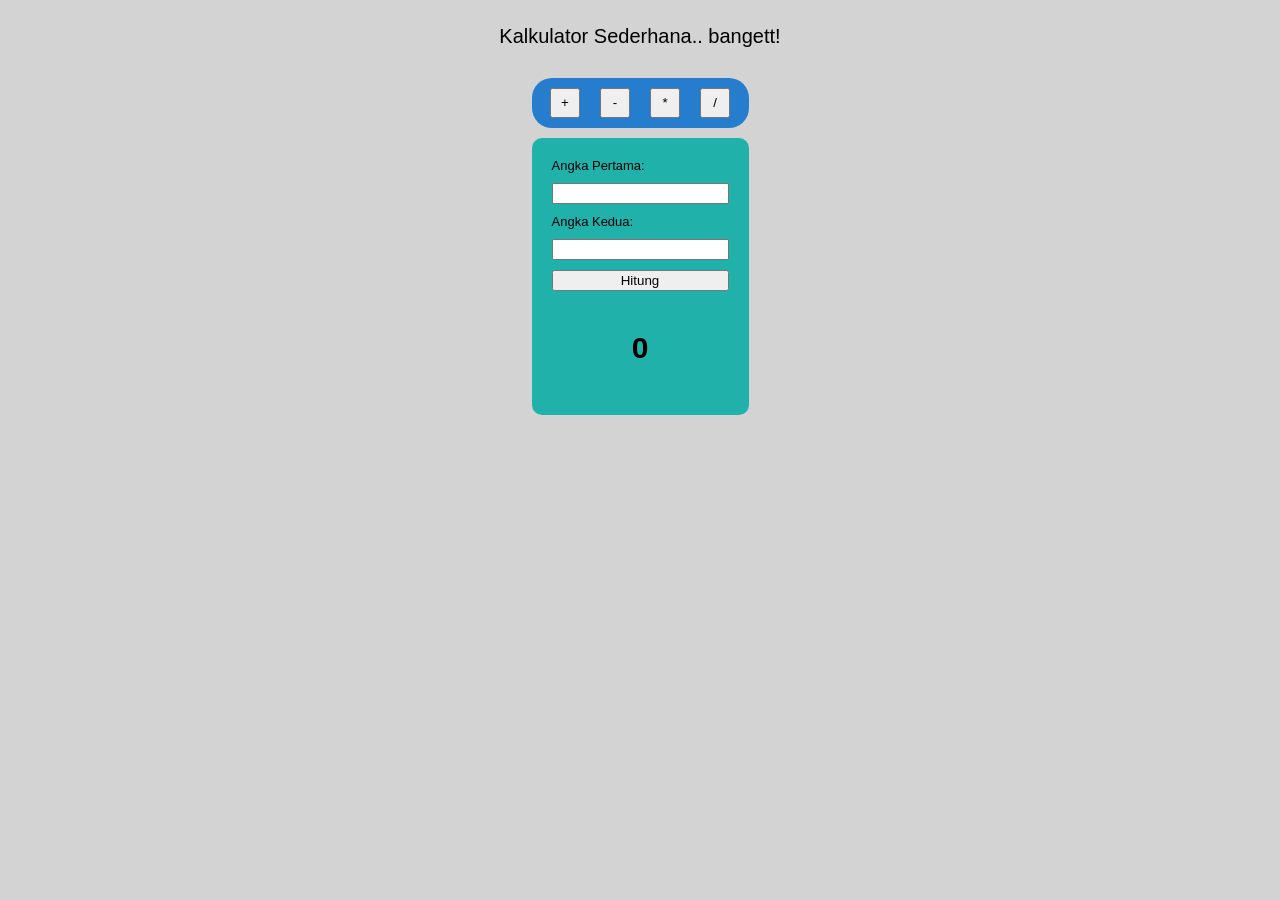
<file: simpleCalculator/index.html>
<!DOCTYPE html>
<html lang="en">
<head>
    <meta charset="UTF-8">
    <meta name="viewport" content="width=device-width, initial-scale=1.0">
    <title>First Gate Javascript</title>
    <link rel="stylesheet" href="styles/miniCalc.css">
</head>
<body>
  <header>
    <h2 id="judul">Kalkulator Sederhana.. bangett!</h2>
  </header>
  
  <main>
    <section id="operator">
      <button id="+">+</button> 
      <button id="-">-</button>
      <button id="*">*</button>
      <button id="/">/</button>   
    </section>
   
    <section class="container-input">
      <label for="angka1" class="angka">Angka Pertama:</label><input type="angka1" name="angka1" id="angka1">
      <label for="angka2" class="angka">Angka Kedua:</label><input type="angka2" name="angka2" id="angka2">
      <button id="hitung">Hitung</button>
      <h3 id="jumlah">0</h3>
    </section>
    
  </main>

  <script src="scripts/miniCalc.js" defer></script>
</body>
</html>
</file>
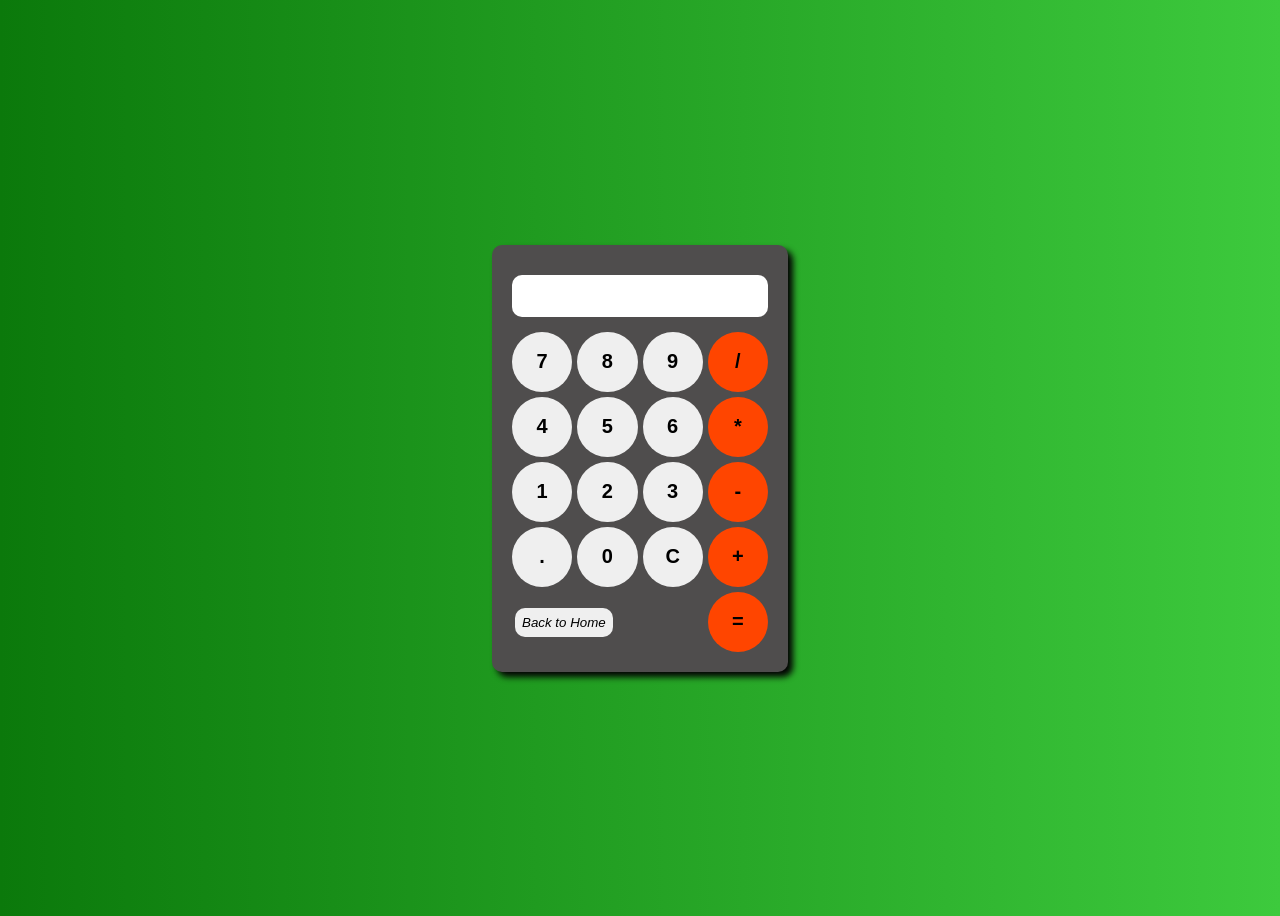
<file: calculator2in1/basicCalc.html>
<!DOCTYPE html>
<html lang="en">
<head>
    <meta charset="UTF-8">
    <meta name="viewport" content="width=device-width, initial-scale=1.0">
    <title>Basic Calculator</title>
    <link rel="stylesheet" href="styles/basicCalc.css">
</head>
<body>
    <main id="container">
        <input id="display" type="text" readonly>
        <div id="keys">
            <button class="btnCalc">7</button>
            <button class="btnCalc">8</button>
            <button class="btnCalc">9</button>
            <button class="btnCalc operator">/</button>

            <button class="btnCalc">4</button>
            <button class="btnCalc">5</button>
            <button class="btnCalc">6</button>
            <button class="btnCalc operator">*</button>

            <button class="btnCalc">1</button>
            <button class="btnCalc">2</button>
            <button class="btnCalc">3</button>
            <button class="btnCalc operator">-</button>

            <button class="btnCalc">.</button>
            <button class="btnCalc">0</button>
            <button class="btnCalc">C</button>
            <button class="btnCalc operator">+</button>

            <button class="btnCalc operator result">=</button>
        </div>
        <button id="landingButton" onclick="location.href='landing.html'">Back to Home</button>
    </main>

    <script src="scripts/basicCalc.js" defer></script>
</body>
</html>
</file>
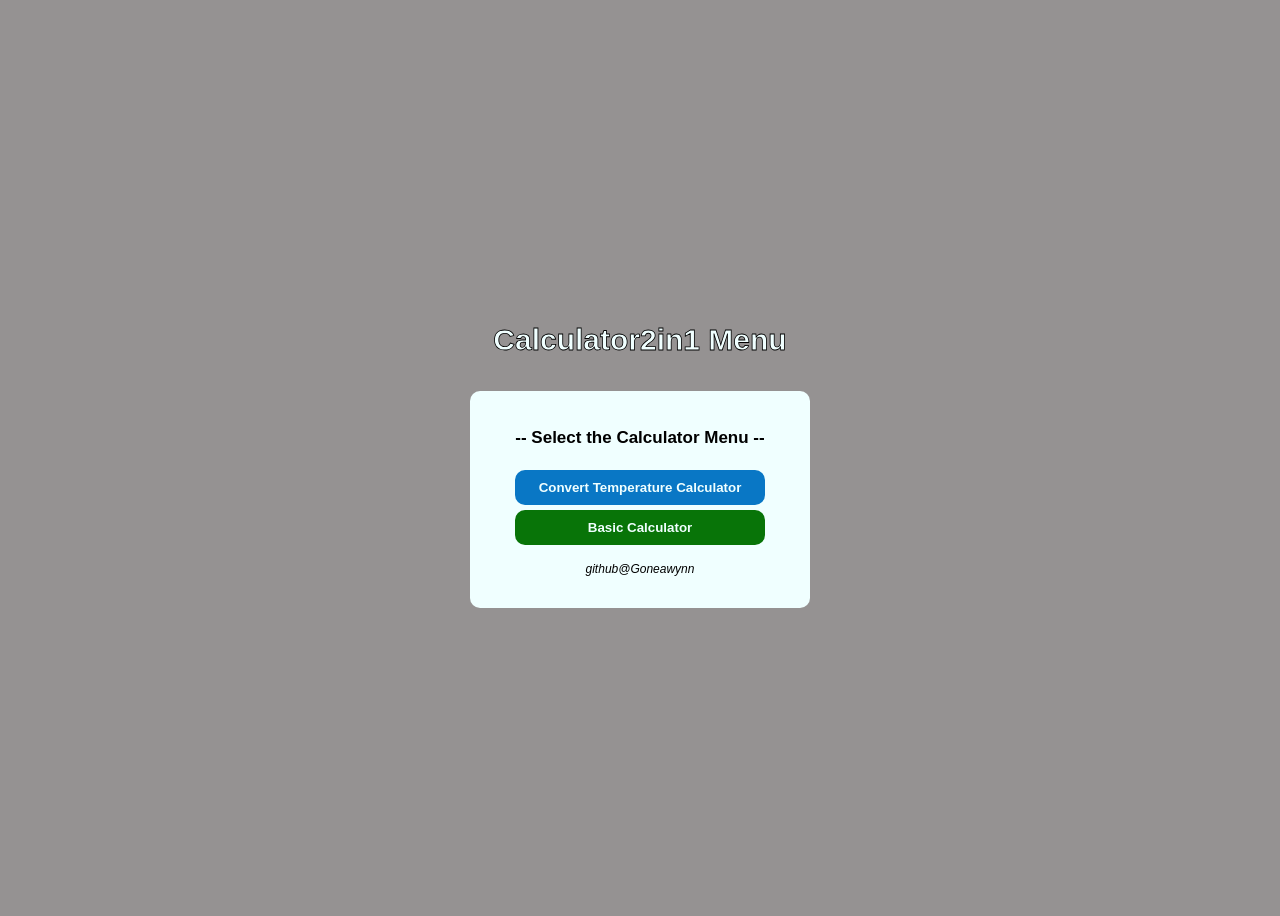
<file: calculator2in1/landing.html>
<!DOCTYPE html>
<html lang="en">
<head>
    <meta charset="UTF-8">
    <meta name="viewport" content="width=device-width, initial-scale=1.0">
    <title>Calculator2in1 Menu</title>
    <link rel="stylesheet" href="styles/style.css">
</head>
<body>
    <header class="title">
        <h2>Calculator2in1 Menu</h2>
    </header>

    <main>
        <section id="landing-container">
            <h3>-- Select the Calculator Menu --</h3>
            <button id="tempButton" onclick="location.href='tempCalc.html'">Convert Temperature Calculator</button>
            <button id="basicButton" onclick="location.href='basicCalc.html'">Basic Calculator</button>
            <p>github@Goneawynn</p>
        </section>
    </main>
</body>
</html>
</file>
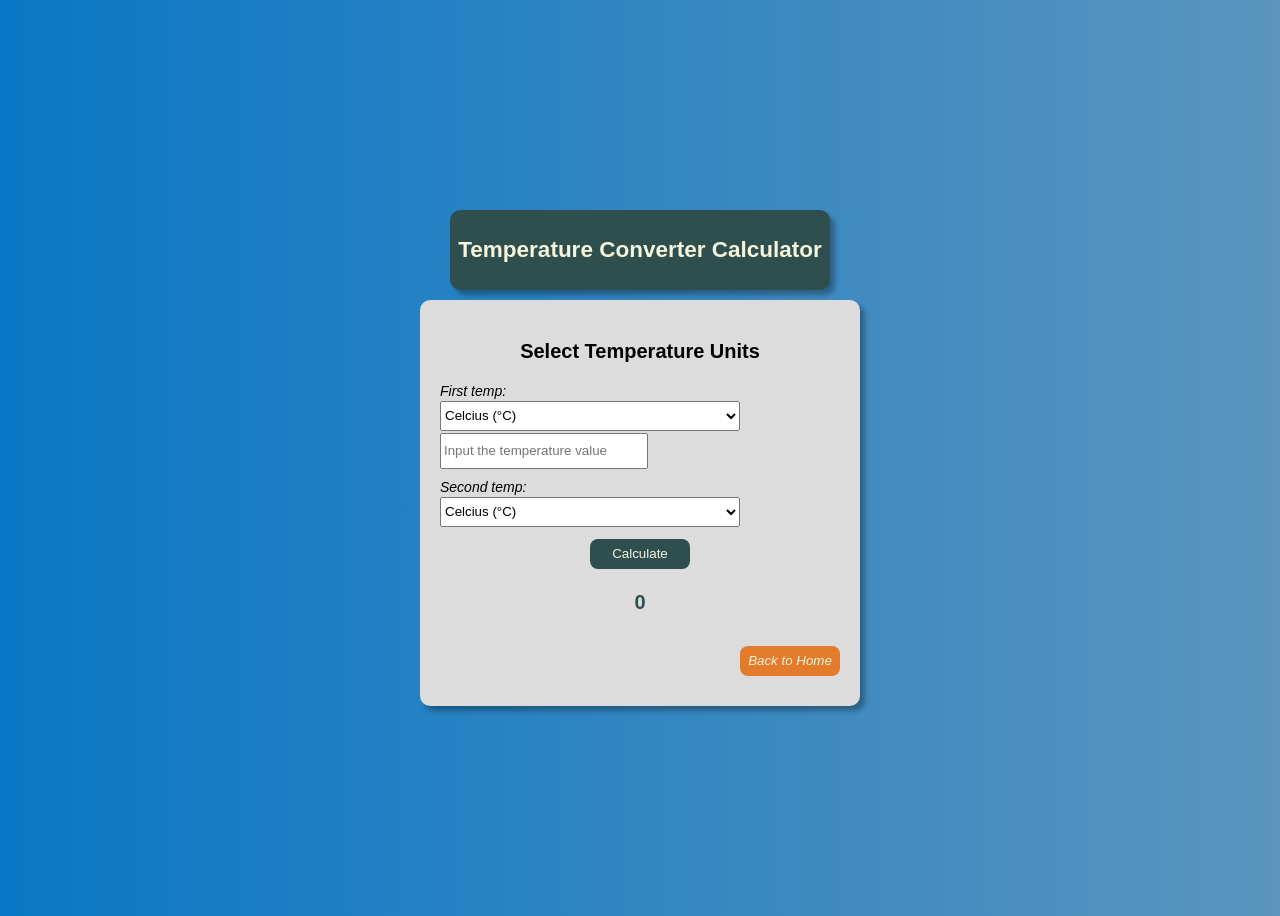
<file: calculator2in1/tempCalc.html>
<!DOCTYPE html>
<html lang="en">
<head>
    <meta charset="UTF-8">
    <meta name="viewport" content="width=device-width, initial-scale=1.0">
    <title>Temperature Calculator</title>
    <link rel="stylesheet" href="styles/tempCalc.css">
</head>
<body>
    <header class="title">
        <h2>Temperature Converter Calculator</h2>
    </header>

    <main>
        <section id="container-temp">
            <h3>Select Temperature Units</h3>
            <div class="tempLeft">
                <label class="titleLeft" for="left">First temp:</label>
                <select name="left" id="left">
                    <option value="C">Celcius (°C)</option>
                    <option value="F">Fahrenheit (°F)</option>
                    <option value="K">Kelvin (°K)</option>
                    <option value="R">Reamur (°R)</option>
                </select>
                <input type="number" name="valueTemp" id="valueTemp" placeholder="Input the temperature value">
            </div>
            
            <div class="tempRight">
                <label class="titleRight" for="right">Second temp:</label>
                <select name="right" id="right">
                    <option value="C">Celcius (°C)</option>
                    <option value="F">Fahrenheit (°F)</option>
                    <option value="K">Kelvin (°K)</option>
                    <option value="R">Reamur (°R)</option>
                </select>
                <button id="calculate">Calculate</button>
                <h3 id="result">0</h3>
                <button id="landingButton" onclick="location.href='landing.html'">Back to Home</button>
            </div>
        </section>
    </main>

    <script src="scripts/tempCalc.js" defer></script>
</body>
</html>
</file>
<file: simpleCalculator/styles/miniCalc.css>
html{
    font-size: 62.5%;
    font-family: Verdana, Geneva, Tahoma, sans-serif;
}

body{
    display: flex;
    justify-content: center;
    align-items: center;
    flex-direction: column;
    background-color: lightgray;
}
    #judul{
        font-size: 2rem;
        margin-bottom: 3rem;
        font-weight: 500;
    }
    #operator{
        background-color: rgb(38, 125, 206);
        display: flex;
        justify-content: center;
        align-items: center;
        padding: 1rem;
        border-radius: 2rem;
        gap: 2rem;
        margin-bottom: 1rem;
    }
    #operator button{
        height: 3rem;
        width: 3rem;
    }
    .angka{
        font-size: 1.2rem;
        /* margin: 2rem; */
    }
    
    .container-input{
        display: flex;
        flex-direction: column;
        background-color: lightseagreen;
        padding: 2rem;
        border-radius: 1rem;
        gap: 1rem;
    }
    .container-input label{
        font-size: 1.3rem;
        justify-content: center;
    }
    #jumlah{
        display: flex;
        font-size: 3rem;
        justify-content: center;
    }
</file>
<file: calculator2in1/styles/basicCalc.css>
@font-face {
    font-family: 'CalculatorFont';
    src: url('fonts/digital-7.ttf') format('truetype');
    /* font-weight: normal;
    font-style: normal;
    font-display: swap; */
}

html{
    font-size: 62.5%;
    font-family: 'CalculatorFont';
}

body{
    background-image: linear-gradient(to right, rgb(11, 121, 11), rgb(61, 202, 61));
    display: flex;
    height: 100vh;
    justify-content: center;
    align-items: center;
    flex-direction: column;
}
    #container{
        position: relative;
        display: flex;
        flex-direction: column;
        background-color: rgb(79, 77, 77);
        /* height: 20rem; */
        padding: 2rem;
        gap: 1.5rem;
        border-radius: 1rem;
        box-shadow: 5px 5px 6px rgb(4, 4, 4);
    }
    #display{
        font-family: 'CalculatorFont', monospace;
        height: 4rem;
        font-size: 3rem;
        line-height: 4rem;
        text-align: right;
        border-radius: 1rem;
        border-style: none;
        margin-top: 1rem;
    }
    #keys{
        display: grid;
        grid-template-columns: repeat(4, 1fr);
        gap: 5px;
    }
    .btnCalc{
        font-weight: bold;
        height: 6rem;
        border-radius: 70%;
        border-style: none;
        font-size: 2rem;
    }
    .operator{
        background-color: orangered;
    }
    .result{
        grid-column: 4;
    }
    #landingButton{
        position: absolute;
        display: flex;
        bottom: 3.5rem;
        left: 2.3rem;
        padding: 7px;
        border-radius: 1rem;
        border-style: none;
        font-style: italic;
    }

    .btnCalc:hover{
        cursor: pointer;
        background-color: rgb(179, 177, 177);
    }
    .btnCalc:active{
        background-color: coral;
    }

    #landingButton:hover{
        cursor: pointer;
        background-color: rgb(179, 177, 177);
        box-shadow: 5px 5px 6px rgb(4, 4, 4);
        transform: scale(1.05);
    }
    #landingButton:active{
        background-color: coral;
    }
</file>
<file: calculator2in1/styles/style.css>
html{
    font-size: 62.5%;
    font-family: Arial, Helvetica, sans-serif;
}

body{
    background-color: rgb(149, 146, 146);
    display: flex;
    height: 100vh;
    justify-content: center;
    align-items: center;
    flex-direction: column;
}
    .title h2{
        font-size: 3rem;
        font-weight: bolder;
        color: azure;
        -webkit-text-stroke-width: 0.8px;
        -webkit-text-stroke-color: black;
    }

    #landing-container{
        display: flex;
        flex-direction: column;
        gap: 0.5rem;
        width: 30rem;
        margin: 1rem;
        padding: 2rem;
        border-radius: 1rem;

        background-color: azure;
    }
    #landing-container h3{
        display: flex;
        justify-content: center;
        font-size: 1.7rem;
    }
    #tempButton{
        cursor: pointer;
        width: 25rem;
        align-self: center;
        color: azure;
        font-weight: bold;
        background-color: rgb(9, 119, 197);
        border-radius: 1rem;
        border-style: none;
        padding: 1rem;
        transition: 0.2s ease;
        /* background-image: linear-gradient(to right, rgb(9, 119, 197), rgb(162, 198, 224)); */  
    }
    #tempButton:hover{
        background-image: linear-gradient(to right, rgb(9, 119, 197), rgb(91, 149, 190));
        transform: scale(1.05);
    }
    #basicButton{
        cursor: pointer;
        width: 25rem;
        align-self: center;
        font-weight: bold;
        border-radius: 1rem;
        border-style: none;
        padding: 1rem;
        background-color: rgb(8, 116, 8);
        color: azure;
        transition: 0.2s ease;
    }
    #basicButton:hover{
        background-image: linear-gradient(to right, rgb(8, 116, 8), rgb(60, 202, 60));
        transform: scale(1.05);
    }
    #landing-container p{
        font-size: 1.2rem;
        font-style: italic;
        align-self: center;
    }
</file>
<file: calculator2in1/styles/tempCalc.css>
html{
    font-size: 62.5%;
    font-family: Arial, Helvetica, sans-serif;
}

body{
    background-image: linear-gradient(to right,  rgb(9, 119, 197), rgb(91, 149, 190));
    display: flex;
    height: 100vh;
    justify-content: center;
    align-items: center;
    flex-direction: column;
}
    .title{
        font-size: 1.5rem;
        color: beige;
        background-color: darkslategray;
        padding: 0.8rem;
        align-items: center;
        margin-bottom: 1rem;
        border-radius: 1rem;
        box-shadow: 5px 5px 5px rgba(0, 0, 0, 0.3);
    }

    #container-temp{
        display: flex;
        flex-direction: column;
        background-color: gainsboro;
        padding: 2rem;
        border-radius: 1rem;
        width: 40rem;
        box-shadow: 5px 5px 5px rgba(0, 0, 0, 0.3);
    }
    #container-temp h3{
        display: flex;
        justify-self: center;
        align-self: center;
        font-size: 2rem;
    }
    #container-temp #result{
        display: flex;
        justify-self: center;
        align-self: center;
        font-family: Verdana, Geneva, Tahoma, sans-serif;
        color: darkslategray;
    }

    #container-temp .tempLeft{
        display: flex;
        flex-direction: column;
        justify-content: center;
        gap: 2px;
        margin-bottom: 10px;
    }
        .tempLeft .titleLeft{
            font-size: 1.4rem;
            font-style: italic;
        }
        .tempLeft #left{
            cursor: pointer;
            width: 30rem;
            height: 3rem;
        }
        .tempLeft #valueTemp{
            width: 20rem;
            height: 3rem;
        }

    #container-temp .tempRight{
    display: flex;
    flex-direction: column;
    justify-content: center;
    gap: 2px;
    margin-bottom: 10px;
    }
        .tempRight .titleRight{
            font-size: 1.4rem;
            font-style: italic;
        }
        .tempRight #right{
            cursor: pointer;
            width: 30rem;
            height: 3rem;
        }
        #calculate{
            cursor: pointer;
            width: 10rem;
            height: 3rem;
            align-self: center;
            margin-top: 1rem;
            background-color: darkslategrey;
            color: beige;
            border-style: none;
            border-radius: 8px;
            transition: 0.2s ease;
        }
        #calculate:hover{
            transform: scale(1.05);
            box-shadow: 5px 5px 5px rgba(0, 0, 0, 0.3);
            background-color: rgb(61, 162, 162);
        }
        #landingButton{
            cursor: pointer;
            width: 10rem;
            height: 3rem;
            font-style: italic;
            align-self: self-end;
            margin-top: 1rem;
            background-color: rgb(228, 123, 42);
            color: beige;
            border-style: none;
            border-radius: 8px;
            transition: 0.2s ease;
        }
        #landingButton:hover{
            transform: scale(1.05);
            box-shadow: 5px 5px 5px rgba(0, 0, 0, 0.3);
            background-color: rgb(61, 162, 162);
        }
</file>
